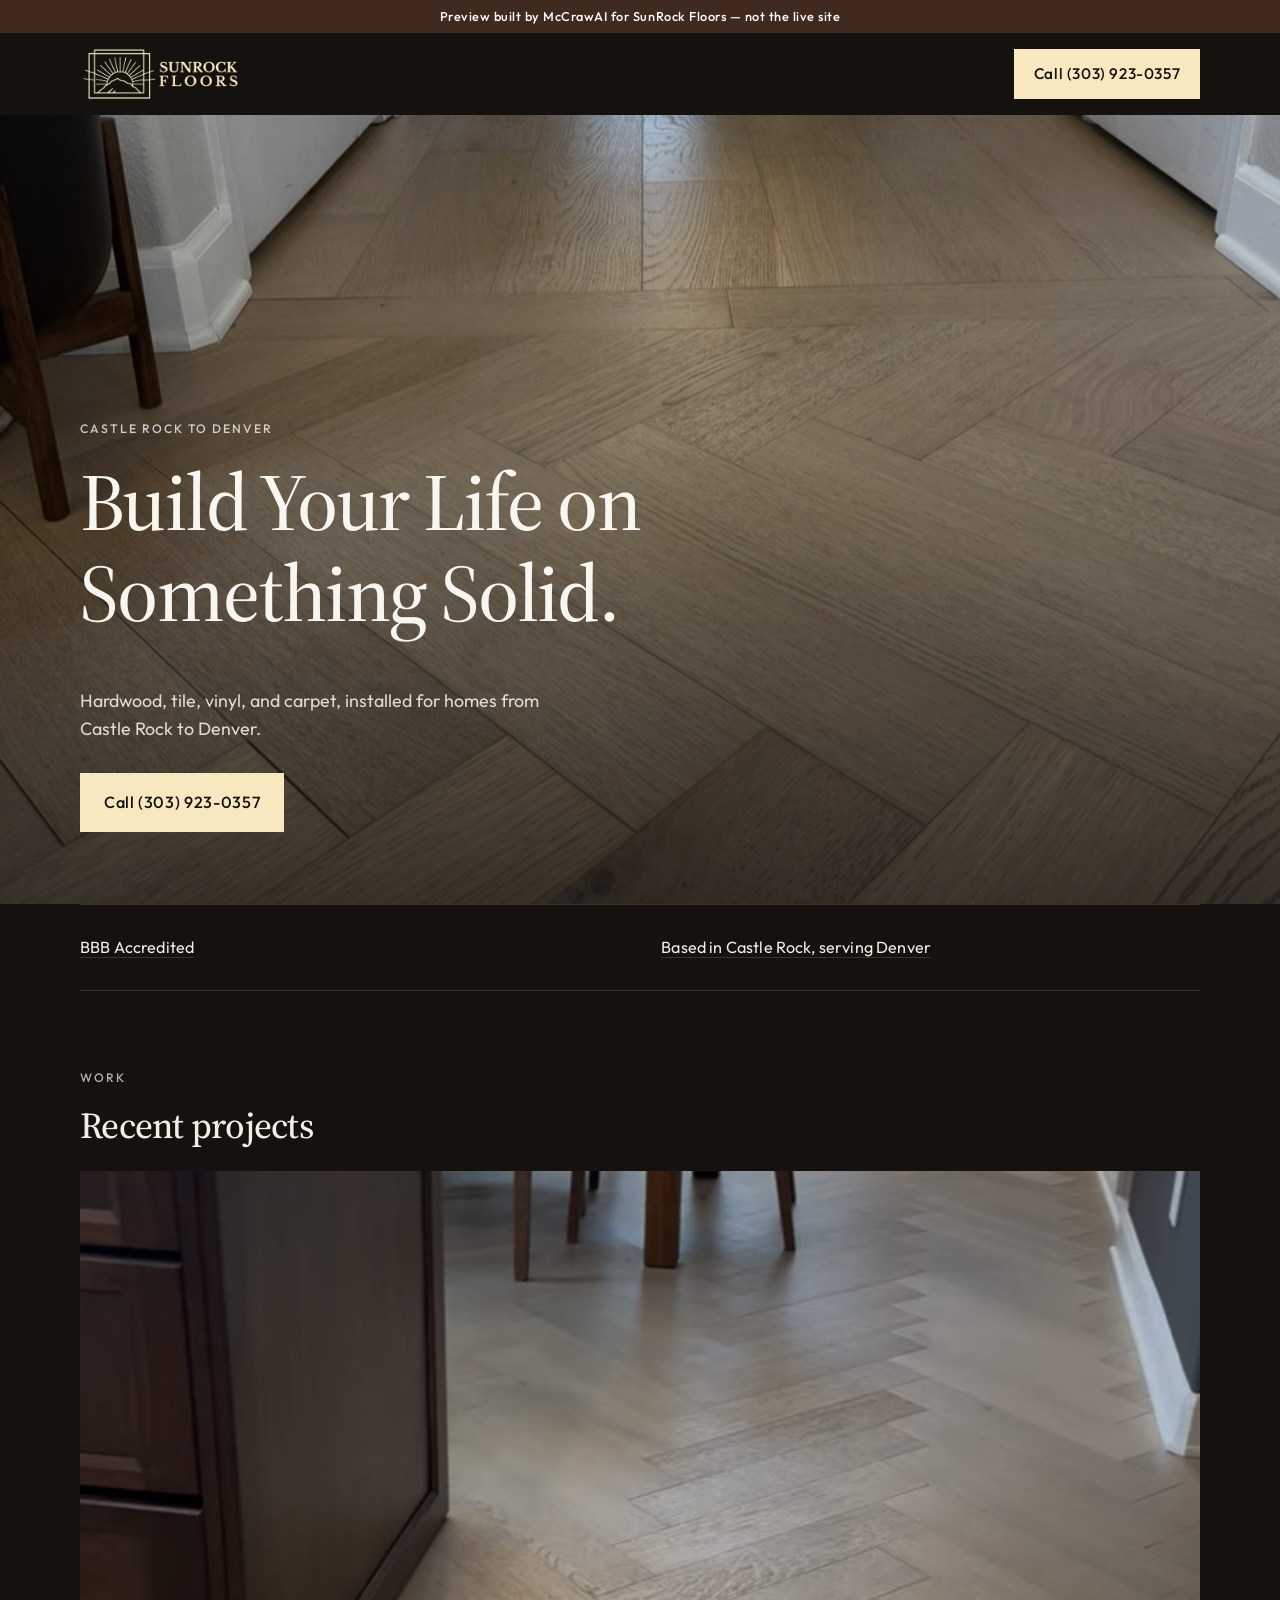
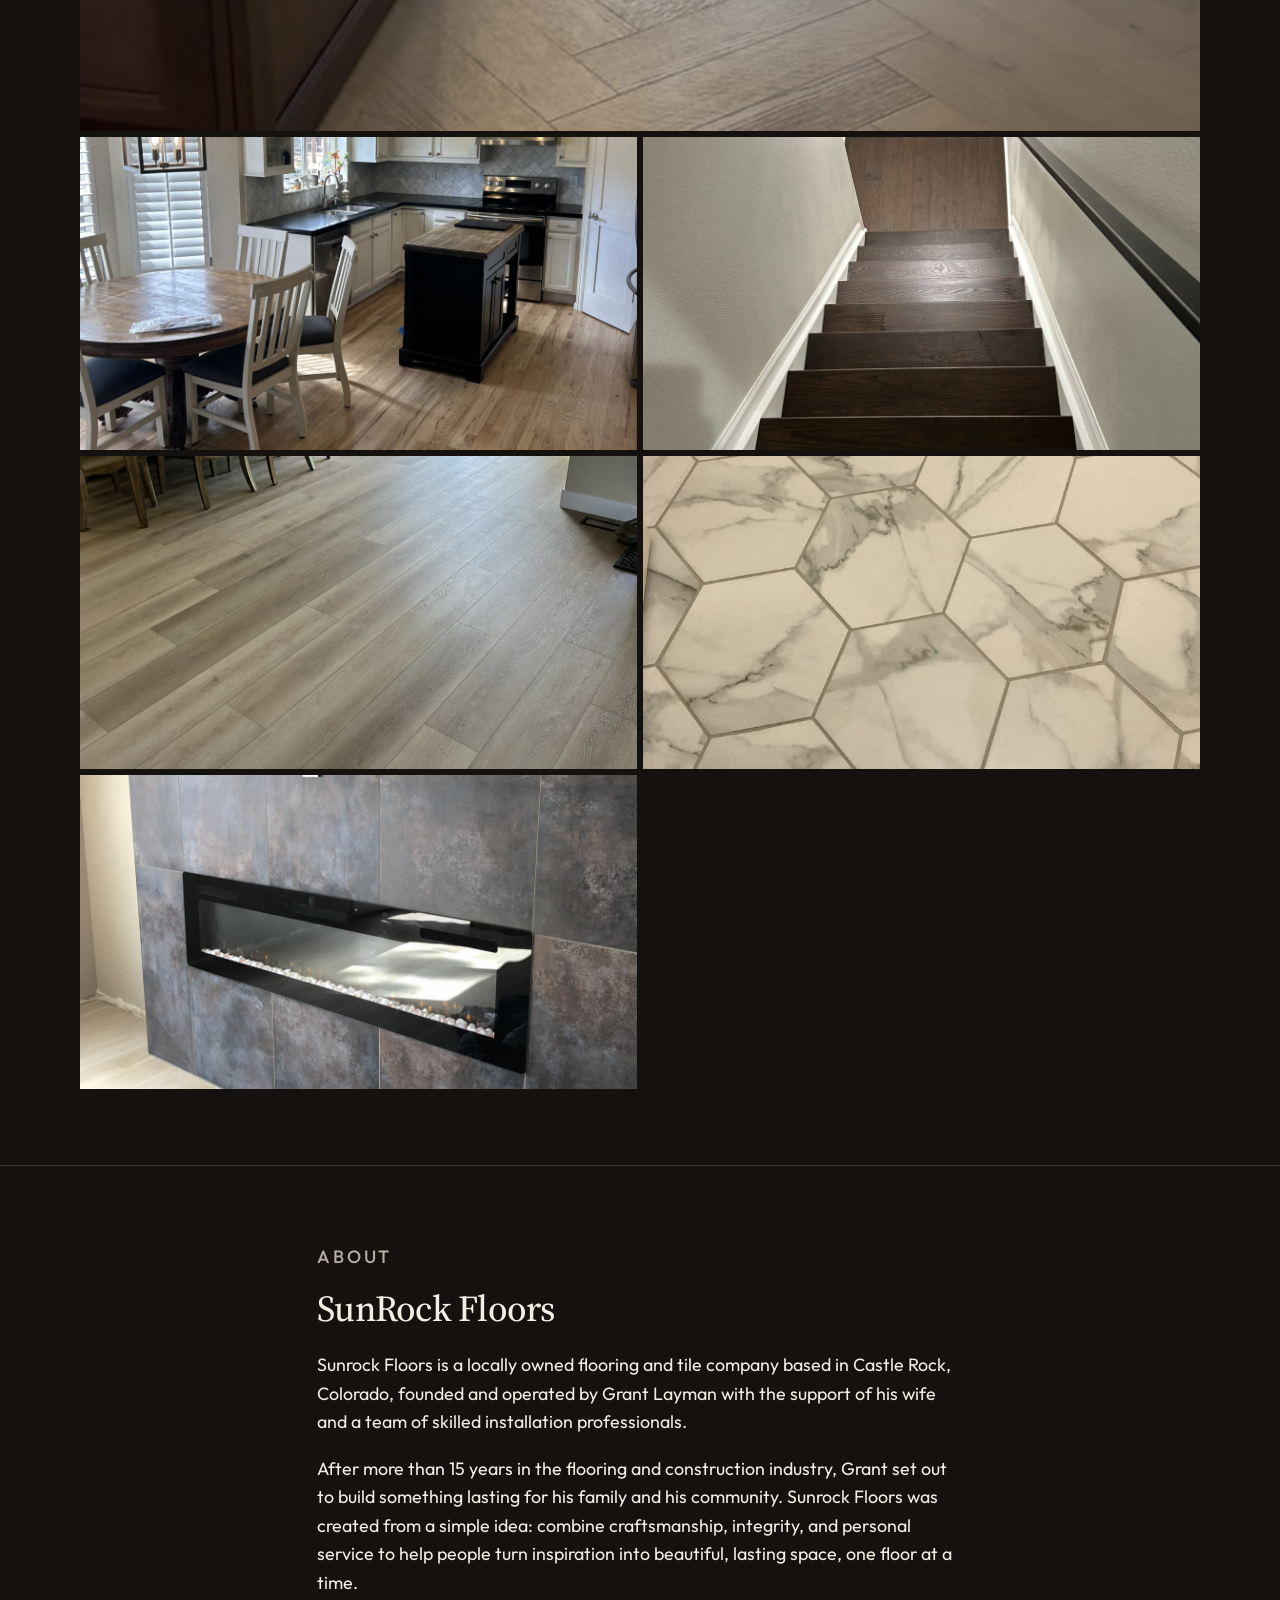
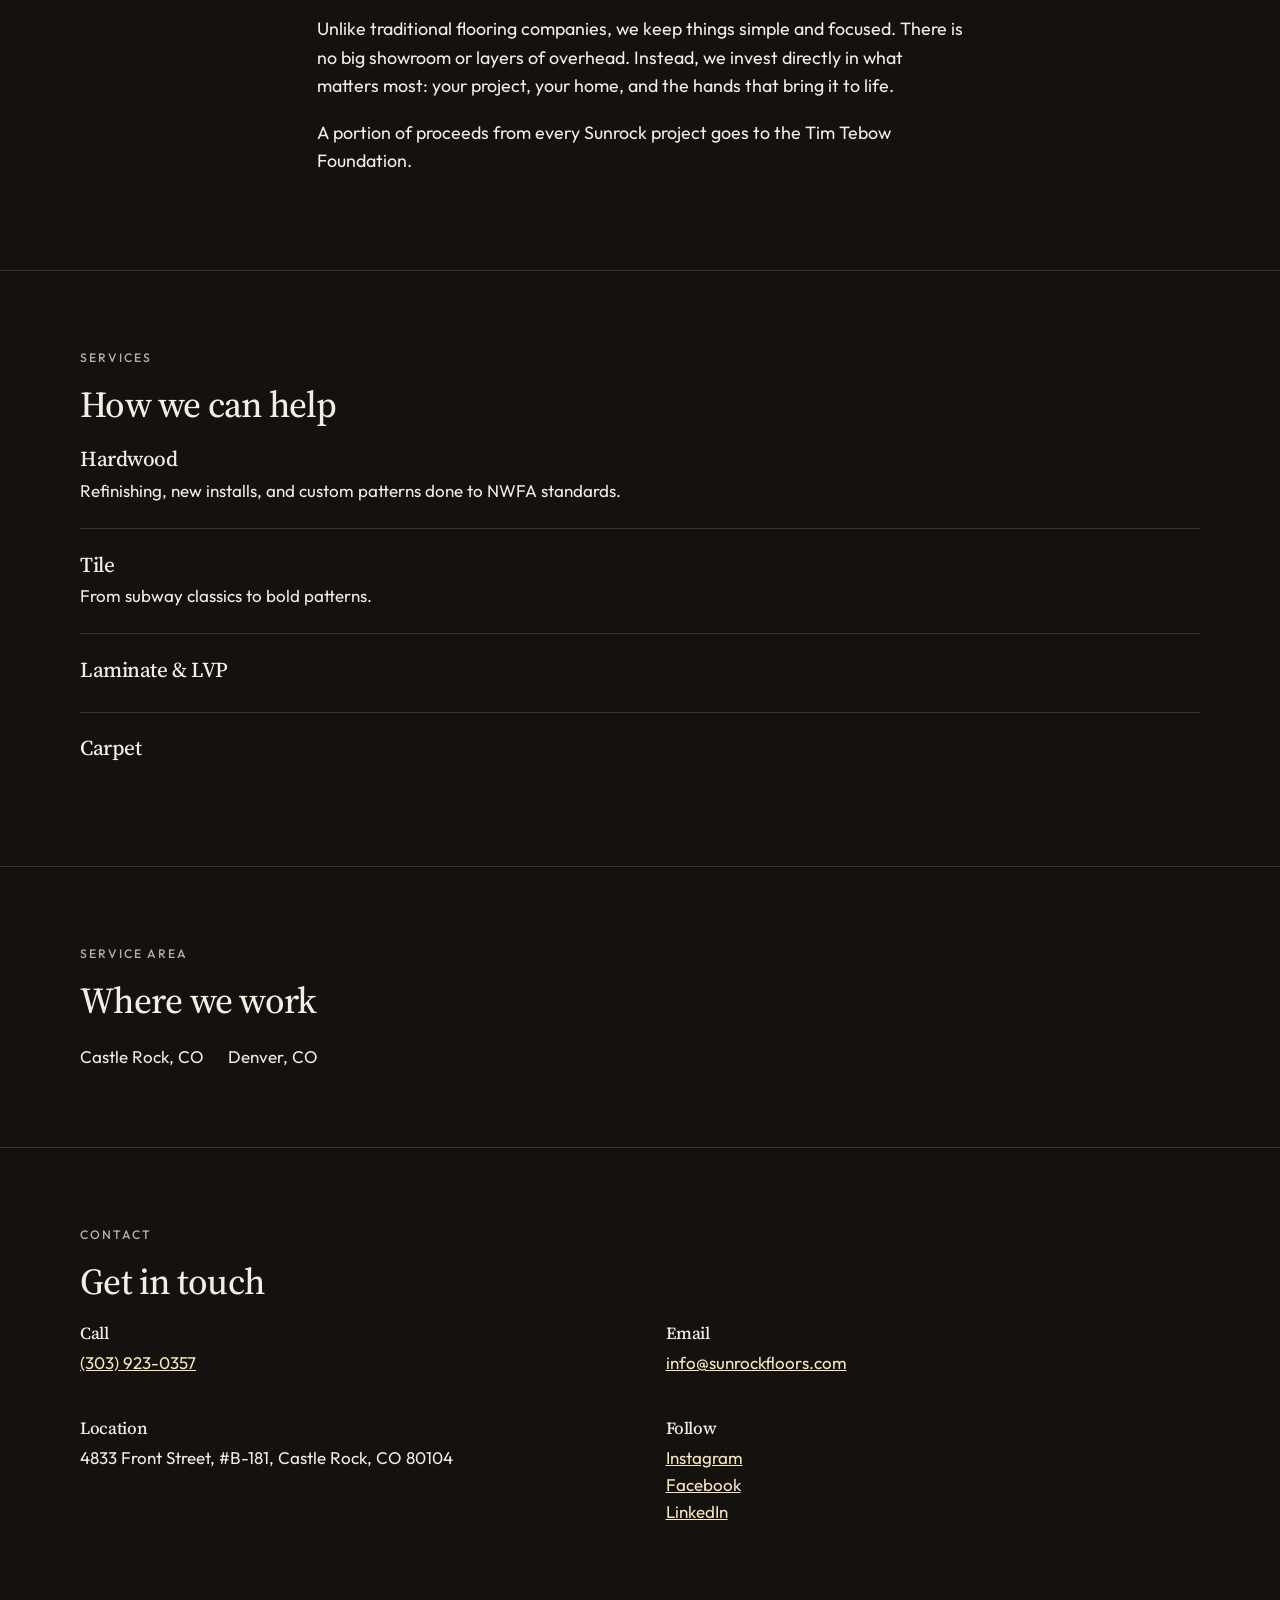
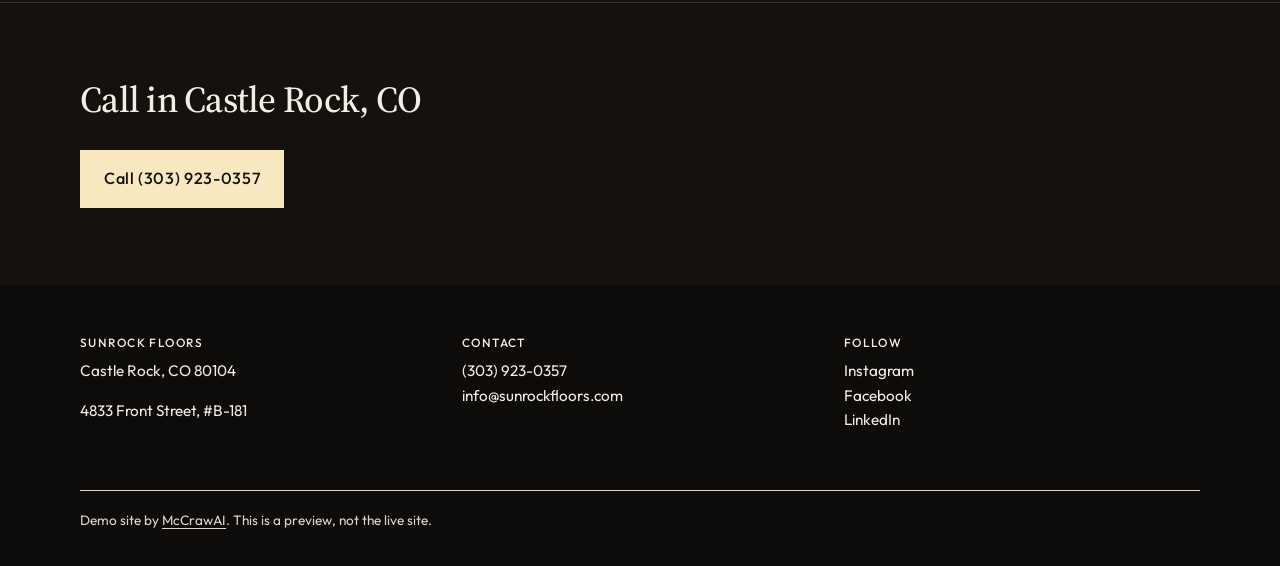
<file: index.html>
<!doctype html>
<html lang="en">
<head>
<meta charset="utf-8">
<meta name="viewport" content="width=device-width,initial-scale=1">
<title>SunRock Floors | Castle Rock, CO 80104</title>
<meta name="description" content="SunRock Floors in Castle Rock, CO 80104 — Build Your Life on Something Solid. Call (303) 923-0357.">
<meta name="robots" content="noindex,nofollow">
<link rel="canonical" href="https://mccrawaiops.github.io/demo-sunrock-floors/">
<meta property="og:site_name" content="SunRock Floors">
<meta property="og:title" content="SunRock Floors | Castle Rock, CO 80104">
<meta property="og:description" content="SunRock Floors in Castle Rock, CO 80104 — Build Your Life on Something Solid. Call (303) 923-0357.">
<meta property="og:type" content="website">
<meta property="og:url" content="https://mccrawaiops.github.io/demo-sunrock-floors/">
<meta property="og:image" content="https://mccrawaiops.github.io/demo-sunrock-floors/img/hero.jpg">
<meta name="twitter:card" content="summary">
<meta name="theme-color" content="#14110E">
<link rel="icon" href="img/favicon.png" type="image/png">
<link rel="apple-touch-icon" href="img/favicon.png">
<link rel="preload" as="image" href="img/hero-sm.jpg" imagesrcset="img/hero-sm.jpg 585w, img/hero.jpg 1170w" imagesizes="100vw">
<link rel="stylesheet" href="styles.css">
<script type="application/ld+json">{"@context":"https://schema.org","@graph":[{"@type":"LocalBusiness","@id":"https://mccrawaiops.github.io/demo-sunrock-floors/#business","name":"SunRock Floors","url":"https://mccrawaiops.github.io/demo-sunrock-floors/","telephone":"+13039230357","email":"info@sunrockfloors.com","address":{"@type":"PostalAddress","streetAddress":"4833 Front Street, #B-181","addressLocality":"Castle Rock","addressRegion":"CO","postalCode":"80104","addressCountry":"US"},"areaServed":[{"@type":"Place","name":"Castle Rock, CO"},{"@type":"Place","name":"Denver, CO"}],"description":"Sunrock Floors is a locally owned flooring and tile company based in Castle Rock, Colorado, founded and operated by Grant Layman with the support of his wife and a team of skilled installation professionals.\n\nAfter more than 15 years in the flooring and construction industry, Grant set out to build something lasting for his family and his community. Sunrock Floors was created from a simple idea: combine craftsmanship, integrity, and personal service to help people turn inspiration into beautiful, lasting space, one floor at a time.\n\nUnlike traditional flooring companies, we keep things simple and focused. There is no big showroom or layers of overhead. Instead, we invest directly in what matters most: your project, your home, and the hands that bring it to life.\n\nA portion of proceeds from every Sunrock project goes to the Tim Tebow Foundation.","logo":"https://mccrawaiops.github.io/demo-sunrock-floors/img/logo.png","image":"https://mccrawaiops.github.io/demo-sunrock-floors/img/hero.jpg"},{"@type":"WebPage","@id":"https://mccrawaiops.github.io/demo-sunrock-floors/","url":"https://mccrawaiops.github.io/demo-sunrock-floors/","name":"SunRock Floors","about":{"@id":"https://mccrawaiops.github.io/demo-sunrock-floors/#business"}}]}</script>
</head>
<body class="layout-cinematic base-dark">
<div class="preview-ribbon">Preview built by McCrawAI for SunRock Floors — not the live site</div>
<a class="skip" href="#main">Skip to content</a>
<header class="top" id="top">
  <div class="wrap bar">
    <a href="index.html" class="brand"><img src="img/logo.png" width="800" height="279" alt="SunRock Floors"></a>
    <a class="callbtn" href="tel:+13039230357">Call (303) 923-0357</a>
  </div>
</header>
<main id="main">
<section class="hero hero-bleed"><div class="hero-media"><img class="hero-img" src="img/hero.jpg" srcset="img/hero-sm.jpg 585w, img/hero.jpg 1170w" sizes="100vw" width="1170" height="1170" alt="Herringbone wood floor in a hallway" fetchpriority="high" decoding="async"></div><div class="hero-copy"><p class="eyebrow">Castle Rock to Denver</p><h1>Build Your Life on Something Solid.</h1><p class="lead">Hardwood, tile, vinyl, and carpet, installed for homes from Castle Rock to Denver.</p><div class="btns"><a class="btn" href="tel:+13039230357">Call (303) 923-0357</a></div></div></section>
<section class="trust-band" id="trust"><div class="wrap"><div class="trust"><div class="trust-item"><p><a href="https://www.bbb.org/us/co/castle-rock/profile/flooring-contractors/sunrock-floors-llc-1296-1000190301" rel="noopener" target="_blank">BBB Accredited</a></p></div><div class="trust-item"><p><a href="https://sunrockfloors.com/" rel="noopener" target="_blank">Based in Castle Rock, serving Denver</a></p></div></div></div></section>
<section class="sec" id="work"><div class="wrap"><p class="kicker">Work</p><h2>Recent projects</h2><div class="gallery"><figure><img src="img/herringbone-dining.jpg" srcset="img/herringbone-dining-sm.jpg 585w, img/herringbone-dining.jpg 1170w" sizes="(max-width:700px) 100vw, 60vw" width="1170" height="1170" alt="Herringbone wood floor beside a dining table" loading="lazy" decoding="async"></figure><figure><img src="img/kitchen.jpg" srcset="img/kitchen-sm.jpg 585w, img/kitchen.jpg 1170w" sizes="(max-width:700px) 100vw, 60vw" width="1170" height="1170" alt="Kitchen and dining area with light wood floors" loading="lazy" decoding="async"></figure><figure><img src="img/stairs.jpg" srcset="img/stairs-sm.jpg 561w, img/stairs.jpg 1123w" sizes="(max-width:700px) 100vw, 60vw" width="1123" height="1123" alt="Dark wood stair treads in a white stairwell" loading="lazy" decoding="async"></figure><figure><img src="img/living-floors.jpg" srcset="img/living-floors-sm.jpg 580w, img/living-floors.jpg 1160w" sizes="(max-width:700px) 100vw, 60vw" width="1160" height="1160" alt="Open living and dining room with light wood floors" loading="lazy" decoding="async"></figure><figure><img src="img/hex-tile.jpg" srcset="img/hex-tile-sm.jpg 408w, img/hex-tile.jpg 816w" sizes="(max-width:700px) 100vw, 60vw" width="816" height="816" alt="White marble hexagon tile floor" loading="lazy" decoding="async"></figure><figure><img src="img/fireplace.jpg" srcset="img/fireplace-sm.jpg 585w, img/fireplace.jpg 1170w" sizes="(max-width:700px) 100vw, 60vw" width="1170" height="1170" alt="Living room with a linear fireplace, stone wall, and light wood floors" loading="lazy" decoding="async"></figure></div></div></section>
<section class="sec" id="about"><div class="wrap about"><p class="kicker">About</p><h2>SunRock Floors</h2><p>Sunrock Floors is a locally owned flooring and tile company based in Castle Rock, Colorado, founded and operated by Grant Layman with the support of his wife and a team of skilled installation professionals.</p><p>After more than 15 years in the flooring and construction industry, Grant set out to build something lasting for his family and his community. Sunrock Floors was created from a simple idea: combine craftsmanship, integrity, and personal service to help people turn inspiration into beautiful, lasting space, one floor at a time.</p><p>Unlike traditional flooring companies, we keep things simple and focused. There is no big showroom or layers of overhead. Instead, we invest directly in what matters most: your project, your home, and the hands that bring it to life.</p><p>A portion of proceeds from every Sunrock project goes to the Tim Tebow Foundation.</p></div></section>
<section class="sec" id="services"><div class="wrap"><p class="kicker">Services</p><h2>How we can help</h2><div class="svcs"><article class="svc"><h3>Hardwood</h3><p>Refinishing, new installs, and custom patterns done to NWFA standards.</p></article><article class="svc"><h3>Tile</h3><p>From subway classics to bold patterns.</p></article><article class="svc"><h3>Laminate &amp; LVP</h3></article><article class="svc"><h3>Carpet</h3></article></div></div></section>
<section class="sec" id="area"><div class="wrap"><p class="kicker">Service area</p><h2>Where we work</h2><ul class="towns"><li>Castle Rock, CO</li><li>Denver, CO</li></ul></div></section>
<section class="sec" id="contact"><div class="wrap"><p class="kicker">Contact</p><h2>Get in touch</h2><div class="contact-list"><div class="contact-item"><h2>Call</h2><p><a href="tel:+13039230357">(303) 923-0357</a></p></div><div class="contact-item"><h2>Email</h2><p><a href="mailto:info@sunrockfloors.com">info@sunrockfloors.com</a></p></div><div class="contact-item"><h2>Location</h2><p>4833 Front Street, #B-181, Castle Rock, CO 80104</p></div><div class="contact-item"><h2>Follow</h2><p><a href="https://www.instagram.com/sunrock_floors/" rel="noopener" target="_blank">Instagram</a><br><a href="https://www.facebook.com/Sunrockfloors" rel="noopener" target="_blank">Facebook</a><br><a href="https://www.linkedin.com/company/sunrock-floors" rel="noopener" target="_blank">LinkedIn</a></p></div></div></div></section>
</main>
<section class="cta-band"><div class="wrap"><h2>Call in Castle Rock, CO</h2><div class="btns"><a class="btn" href="tel:+13039230357">Call (303) 923-0357</a></div></div></section>
<footer class="foot">
  <div class="wrap cols">
    <div>
      <h3>SunRock Floors</h3>
      <p>Castle Rock, CO 80104</p>
      <p>4833 Front Street, #B-181</p>
    </div>
    <div>
      <h3>Contact</h3>
      <p>
        <a href="tel:+13039230357">(303) 923-0357</a><br>
        <a href="mailto:info@sunrockfloors.com">info@sunrockfloors.com</a>
      </p>
    </div>
    <div><h3>Follow</h3><p><a href="https://www.instagram.com/sunrock_floors/" rel="noopener" target="_blank">Instagram</a><br><a href="https://www.facebook.com/Sunrockfloors" rel="noopener" target="_blank">Facebook</a><br><a href="https://www.linkedin.com/company/sunrock-floors" rel="noopener" target="_blank">LinkedIn</a></p></div>
  </div>
  <div class="wrap credit">Demo site by <a href="https://mccrawai.com">McCrawAI</a>. This is a preview, not the live site.</div>
</footer>
</body>
</html>
</file>
<file: styles.css>
@font-face{font-family:'Source Serif 4';font-style:normal;font-weight:200 900;font-display:swap;src:url('fonts/source-serif-4.woff2') format('woff2')}
@font-face{font-family:'Outfit';font-style:normal;font-weight:100 900;font-display:swap;src:url('fonts/outfit.woff2') format('woff2')}
:root{--font-head:'Source Serif 4', Georgia, "Times New Roman", serif;--font-body:'Outfit', system-ui, -apple-system, sans-serif;}

/* Prospect demo styles. Two typefaces per site, injected as --font-head and --font-body. */
:root{
  --primary:#F2EEE4;
  --accent:#F8E8C0;
  --bg:#14110E;
  --ink:#F2EEE4;
  --muted:#B7AFA3;
  --paper:#1C1814;
  --line:#3A332B;
  --header:#14110E;
  --header-ink:#F8E8C0;
  --btn-ink:#14110E;
  --secondary:#1C1814;
  --footer:#0E0C0A;
  --footer-ink:#F2EEE4;
  --logo-h:56px;
  --logo-max-w:300px;
  --logo-h-mobile:2.75rem;
  --ribbon:#3f2a1d;
  --header-h:calc(var(--logo-h) + 1.5rem);
}
*,*::before,*::after{box-sizing:border-box}
html{font-size:17px;-webkit-text-size-adjust:100%;overflow-x:clip}
body{
  margin:0;
  font-family:var(--font-body);
  font-weight:400;
  color:var(--ink);
  background:var(--bg);
  line-height:1.6;
  letter-spacing:0;
}
img{max-width:100%;height:auto;display:block}
a{color:var(--accent)}
a:focus-visible,button:focus-visible{outline:2px solid var(--accent);outline-offset:3px}
h1,h2,h3{
  font-family:var(--font-head);
  font-weight:500;
  line-height:1.12;
  letter-spacing:-0.02em;
  color:var(--primary);
  margin:0 0 .6em;
}
h1{font-size:clamp(2.25rem,8vw,4.75rem);font-weight:500;max-width:18ch}
h2{font-size:clamp(1.5rem,3.2vw,2.15rem)}
h3{font-size:1.15rem}
p{margin:0 0 1em}
.wrap{width:min(1120px,100% - 2.5rem);margin-inline:auto}
.skip{position:absolute;left:-999px}
.skip:focus{left:1rem;top:1rem;background:var(--paper);color:var(--ink);padding:.5rem .75rem;z-index:30}

.preview-ribbon{
  background:var(--ribbon);
  color:#fff;
  text-align:center;
  font-size:.75rem;
  font-weight:500;
  letter-spacing:.04em;
  line-height:1.4;
  padding:.45rem 1rem;
}

.top{
  background:var(--header);
  color:var(--header-ink);
  position:sticky;
  top:0;
  z-index:8;
}
.bar{
  display:flex;
  align-items:center;
  justify-content:space-between;
  gap:1.25rem;
  min-height:var(--header-h);
  padding:.6rem 0;
}
.brand{display:flex;align-items:center;gap:.8rem;text-decoration:none;color:var(--header-ink);flex:1 1 auto;min-width:0}
.brand img{height:var(--logo-h);width:auto;max-width:min(var(--logo-max-w),100%);max-height:var(--logo-h);object-fit:contain;object-position:left center}
.callbtn{flex:0 0 auto}
.wordmark{font-family:var(--font-head);font-weight:500;font-size:1.05rem;line-height:1.2;letter-spacing:-0.02em}
.callbtn{
  background:var(--accent);
  color:var(--btn-ink);
  text-decoration:none;
  font-weight:500;
  font-size:.9rem;
  letter-spacing:.04em;
  padding:.7rem 1.1rem;
  white-space:nowrap;
  border:1px solid var(--accent);
  transition:opacity .5s ease;
}
.callbtn:hover{opacity:.86}
@media(max-width:700px){
  .bar{gap:.75rem}
  .brand img{height:auto;max-height:min(var(--logo-h-mobile),var(--logo-h))}
  .callbtn{padding:.6rem .85rem;font-size:.82rem}
}

/* Hero */
.hero{position:relative;isolation:isolate}
.hero-inner{padding:4.5rem 0 4rem}
.eyebrow{
  font-family:var(--font-body);
  font-size:.72rem;
  font-weight:500;
  letter-spacing:.16em;
  text-transform:uppercase;
  color:var(--muted);
  margin:0 0 1.1rem;
}
.lead{font-size:1.05rem;max-width:32rem;color:var(--ink);margin:0 0 0}
.hero .lead{margin-top:1.15rem;max-width:28rem}
.btns{display:flex;flex-wrap:wrap;gap:.75rem;margin:1.75rem 0 0}
.btn{
  display:inline-block;
  background:var(--accent);
  color:var(--btn-ink);
  text-decoration:none;
  font-weight:500;
  font-size:.95rem;
  letter-spacing:.04em;
  padding:.9rem 1.35rem;
  border:1px solid var(--accent);
  transition:opacity .5s ease,background .5s ease,color .5s ease;
}
.btn:hover{opacity:.88}
.btn.ghost{background:transparent;color:var(--ink);border-color:var(--line)}

/* Full-bleed photo hero */
.hero-bleed{
  min-height:calc(100svh - 6.5rem);
  display:flex;
  align-items:flex-end;
  color:#f8f6f1;
}
.hero-bleed .hero-media{
  position:absolute;
  inset:0;
  z-index:-1;
  overflow:hidden;
  background:#1a1917;
}
.hero-bleed .hero-media img{
  width:100%;
  height:100%;
  object-fit:cover;
  object-position:center;
  transform:scale(1.04);
  animation:hero-settle 1.8s ease-out both;
}
.hero-bleed::after{
  content:"";
  position:absolute;
  inset:0;
  z-index:-1;
  background:linear-gradient(180deg,rgba(10,10,10,.18) 0%,rgba(10,10,10,.28) 40%,rgba(10,10,10,.72) 100%);
  pointer-events:none;
}
.hero-bleed .hero-inner,.hero-bleed .hero-copy{width:min(1120px,100% - 2.5rem);margin-inline:auto;padding:5rem 0 4.25rem;position:relative}
.hero-bleed h1,.hero-bleed .eyebrow,.hero-bleed .lead{color:#f8f6f1}
.hero-bleed .eyebrow{color:rgba(248,246,241,.78)}
.hero-bleed .lead{color:rgba(248,246,241,.86)}
.hero-bleed .btn{background:var(--accent);color:var(--btn-ink);border-color:var(--accent)}
@keyframes hero-settle{from{transform:scale(1.08);opacity:.7}to{transform:scale(1.04);opacity:1}}
@keyframes fade-up{from{opacity:0;transform:translateY(.6rem)}to{opacity:1;transform:none}}
.hero-bleed .hero-copy{animation:fade-up 1s ease both .2s}

/* Typographic / industrial heroes (no photo) */
.layout-typographic .hero-inner,
.layout-industrial .hero-inner{padding:5.5rem 0 4.5rem}
.layout-typographic h1{font-size:clamp(2.6rem,11vw,6rem);max-width:14ch;font-weight:500}
.layout-industrial h1{font-size:clamp(2.4rem,9vw,5.25rem);max-width:16ch;letter-spacing:-0.03em;font-weight:600}
.layout-crisp h1{font-family:var(--font-head);letter-spacing:-0.04em;font-weight:500;max-width:16ch}
.layout-editorial h1{font-weight:500;font-style:italic;letter-spacing:-0.03em}
.layout-editorial .wordmark{font-style:normal}

/* Sections */
.sec{padding:4.5rem 0}
.sec + .sec{border-top:1px solid var(--line)}
.kicker{
  font-size:.72rem;
  font-weight:500;
  letter-spacing:.16em;
  text-transform:uppercase;
  color:var(--muted);
  margin:0 0 1rem;
}
.about{max-width:38rem}
.about p{font-size:1.05rem}

/* Trust */
.trust{
  display:grid;
  gap:1.25rem 2.5rem;
  padding:1.5rem 0;
  border-top:1px solid var(--line);
  border-bottom:1px solid var(--line);
}
@media(min-width:700px){
  .trust{grid-template-columns:repeat(auto-fit,minmax(180px,1fr));padding:1.75rem 0}
}
.trust-item{min-width:0}
.trust-item p{margin:0;font-size:.95rem;letter-spacing:.01em}
.trust-item a{color:inherit;text-decoration:none;border-bottom:1px solid var(--line)}
.hero-bleed + .trust-band{background:var(--bg)}
.trust-band{padding:0}
.trust-band .wrap{padding-top:0;padding-bottom:0}

/* Reviews */
.reviews{display:grid;gap:2.5rem}
@media(min-width:800px){
  .reviews{grid-template-columns:repeat(3,1fr);gap:2.75rem}
}
blockquote.review{margin:0}
.review p{font-family:var(--font-head);font-size:1.15rem;line-height:1.45;margin:0 0 1.1rem;color:var(--ink)}
.review footer{font-family:var(--font-body);font-size:.8rem;letter-spacing:.06em;text-transform:uppercase;color:var(--muted)}
.review footer a{color:var(--muted);text-decoration:none;border-bottom:1px solid var(--line)}

/* Services */
.svcs{display:grid;gap:0}
.svc{padding:1.4rem 0;border-top:1px solid var(--line)}
.svc:first-of-type{border-top:0;padding-top:0}
.svc h3{margin:0 0 .35rem;font-size:1.25rem}
.svc p{margin:0;max-width:36rem;color:var(--ink)}
.layout-crisp .svcs{grid-template-columns:1fr;gap:0}
@media(min-width:800px){
  .layout-crisp .svcs,
  .layout-industrial .svcs{grid-template-columns:repeat(2,1fr);gap:0 3rem}
  .layout-crisp .svc,
  .layout-industrial .svc{border-top:1px solid var(--line);padding:1.5rem 0}
}
.layout-editorial .svc h3{font-style:italic}

/* Work */
.gallery{display:grid;gap:.35rem;margin-top:1.5rem}
.gallery figure{margin:0}
.gallery img{width:100%;aspect-ratio:16/10;object-fit:cover;background:var(--line)}
.layout-cinematic .gallery{grid-template-columns:1fr}
.layout-cinematic .gallery img{aspect-ratio:16/9}
@media(min-width:800px){
  .layout-cinematic .gallery{grid-template-columns:1fr 1fr}
  .layout-cinematic .gallery figure:first-child{grid-column:1/-1}
  .layout-cinematic .gallery figure:first-child img{aspect-ratio:16/8}
}
.layout-editorial .gallery{gap:1.5rem 1.25rem}
@media(min-width:800px){
  .layout-editorial .gallery{grid-template-columns:1.15fr .85fr}
}
.layout-editorial .gallery img{aspect-ratio:4/5}
.layout-editorial .gallery figure:nth-child(3n+1) img{aspect-ratio:16/11}
.layout-crisp .gallery{grid-template-columns:1fr;gap:.5rem}
.layout-crisp .gallery img{aspect-ratio:4/3}
@media(min-width:700px){
  .layout-crisp .gallery{grid-template-columns:1fr 1fr}
  .layout-crisp .gallery figure:only-child{grid-column:1/-1}
}

.towns{margin:0;padding:0;list-style:none;display:flex;flex-wrap:wrap;gap:.35rem 1.4rem}
.towns li{margin:0}
.hours{margin:0;padding:0;list-style:none;max-width:24rem}
.hours li{display:flex;gap:1rem;justify-content:space-between;border-bottom:1px solid var(--line);padding:.45rem 0}

.contact-list{display:grid;gap:2rem}
@media(min-width:700px){.contact-list{grid-template-columns:repeat(2,1fr);gap:2.5rem 3rem}}
.contact-item h2,.contact-item h3{margin:0 0 .35rem;font-size:1rem}
.contact-item p{margin:0}

.cta-band{padding:4.5rem 0;border-top:1px solid var(--line)}
.cta-band h2{max-width:22ch}

.foot{padding:3rem 0 2rem;font-size:.9rem;background:var(--footer);color:var(--footer-ink)}
.foot a{color:var(--footer-ink);text-decoration:none}
.cols{display:grid;gap:1.75rem 1.5rem;grid-template-columns:1fr}
.cols > *{min-width:0;overflow-wrap:anywhere}
.foot a,.contact-item a{overflow-wrap:anywhere}
@media(min-width:600px){.cols{grid-template-columns:repeat(auto-fit,minmax(160px,1fr))}}
.foot h3{color:var(--footer-ink);font-family:var(--font-body);font-size:.7rem;letter-spacing:.12em;text-transform:uppercase;font-weight:500;margin:0 0 .6rem}
.credit{margin-top:2.5rem;padding-top:1.1rem;border-top:1px solid currentColor;opacity:.9;font-size:.8rem}
.credit a{color:inherit;text-decoration:underline;text-underline-offset:3px}

/* Dark bases */
.base-dark{background:var(--bg);color:var(--ink)}
.base-dark .foot a,
.base-dark .credit a{color:var(--ink)}

@media(prefers-reduced-motion:reduce){
  html{scroll-behavior:auto}
  *,*::before,*::after{animation:none !important;transition:none !important}
  .hero-bleed .hero-media img{transform:none}
}

:root{--font-head:'Source Serif 4', Georgia, "Times New Roman", serif;--font-body:'Outfit', system-ui, -apple-system, sans-serif;}
</file>
